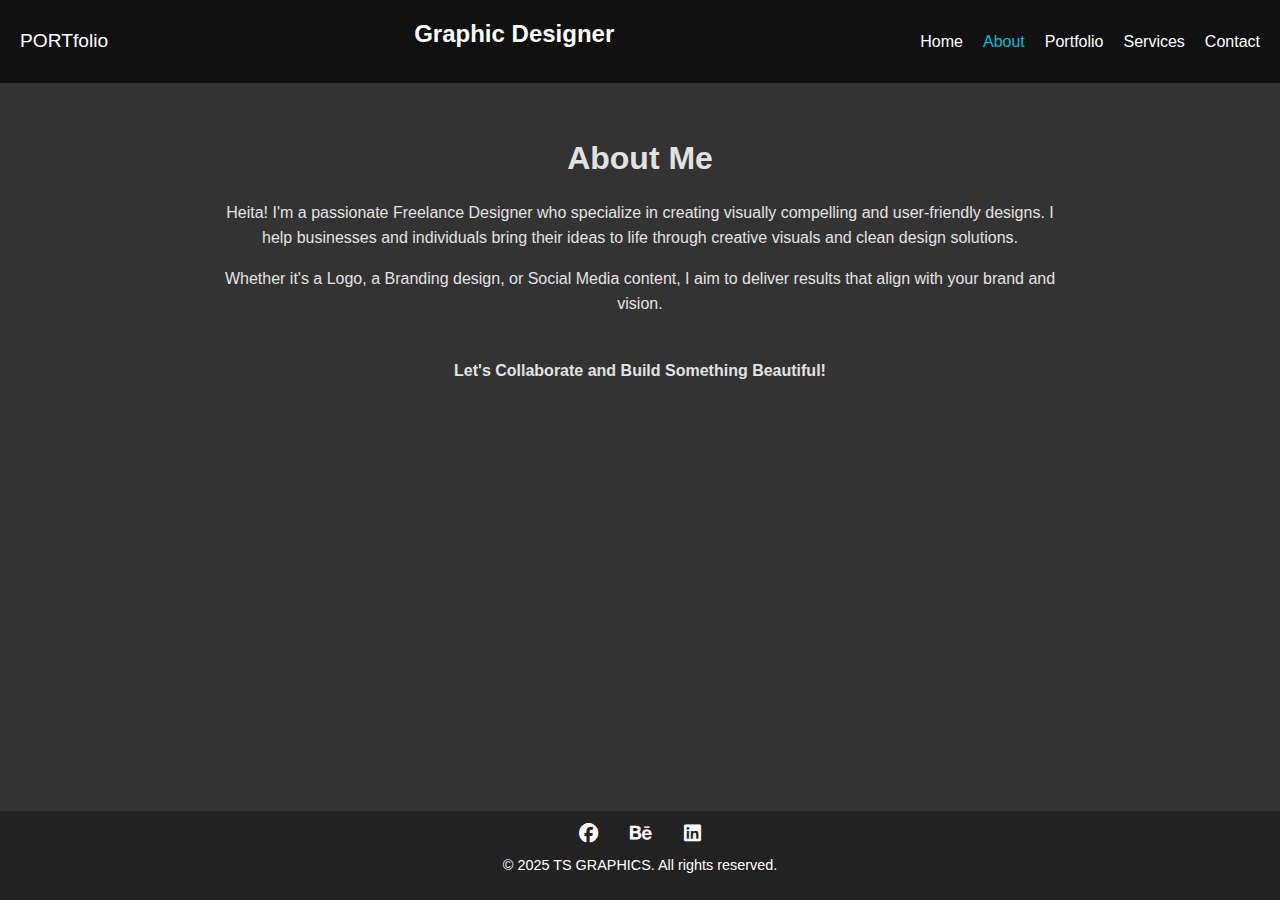
<file: about.html>
<!DOCTYPE html>
<html>

    <head>
        <meta charset="UTF-8" />
        <meta name="viewpoint" content="width=device-width, initial-scale=1.0"/>
        <title>About Me</title>
        <link rel="stylesheet" href="style.css" />
        <link rel="stylesheet" href="https://cdnjs.cloudflare.com/ajax/libs/font-awesome/6.5.0/css/all.min.css"/>
    </head>
    <body>
        <header>
            <div class="logo">PORTfolio</div>
            <h2>Graphic Designer</h2>
            
            <nav class="nav">
                <ul class="nav-links" id="navLinks">
                    <li><a href="index.html">Home</a></li>
                    <li><a href="about.html" class="active">About</a></li>
                    <li><a href="portfolio.html">Portfolio</a></li>
                    <li><a href="services.html">Services</a></li>
                    <li><a href="contact.html">Contact</a></li>
                </ul>
                <!-- Hamburger Icon -->
                 <div class="menu-toggle" id="menuToggle">&#9776;</div>
            </nav>
        </header>

        <main>
            <section class="about">                
                <h1>About Me</h1>
                <p>Heita! I'm a passionate Freelance Designer who specialize in creating visually compelling and user-friendly designs. I help businesses and individuals bring their ideas to life through creative visuals and clean design solutions.</p>
                <p>Whether it's a Logo, a Branding design, or Social Media content, I aim to deliver results that align with your brand and vision.</p>
            </br>
                <p><strong>Let's Collaborate and Build Something Beautiful!</strong></p>                
            </section>
        </main>

        <footer>
            <div class="social-icons">                
                <ul class="social-links">
                    <li><a href="https://www.facebook.com/share/1AfUpDSnB5/?mibextid=wwXIfr" target="_blank"><i class="fab fa-facebook"></i></a></li>
                    <li><a href="https://www.behance.net/letjhosijohn" target="_blank"><i class="fab fa-behance"></i></a></li>
                    <li><a href="https://www.linkedin.com/in/letjhosi-john-mokoena-579b21264?utm_source=share&utm_campaign=share_via&utm_content=profile&utm_medium=ios_app" target="_blank"><i class="fab fa-linkedin"></i></a></li>
                </ul>
            </div>
            <p>&copy; 2025 TS GRAPHICS. All rights reserved.</p>
        </footer>
        
        <script>
            const menuToggle = document.getElementById("menuToggle");
            const navLinks = document.getElementById("navLinks");

            menuToggle.addEventListener("click", () => {
                navLinks.classList.toggle("active");
            });
        </script>
    </body>
</html>
</file>
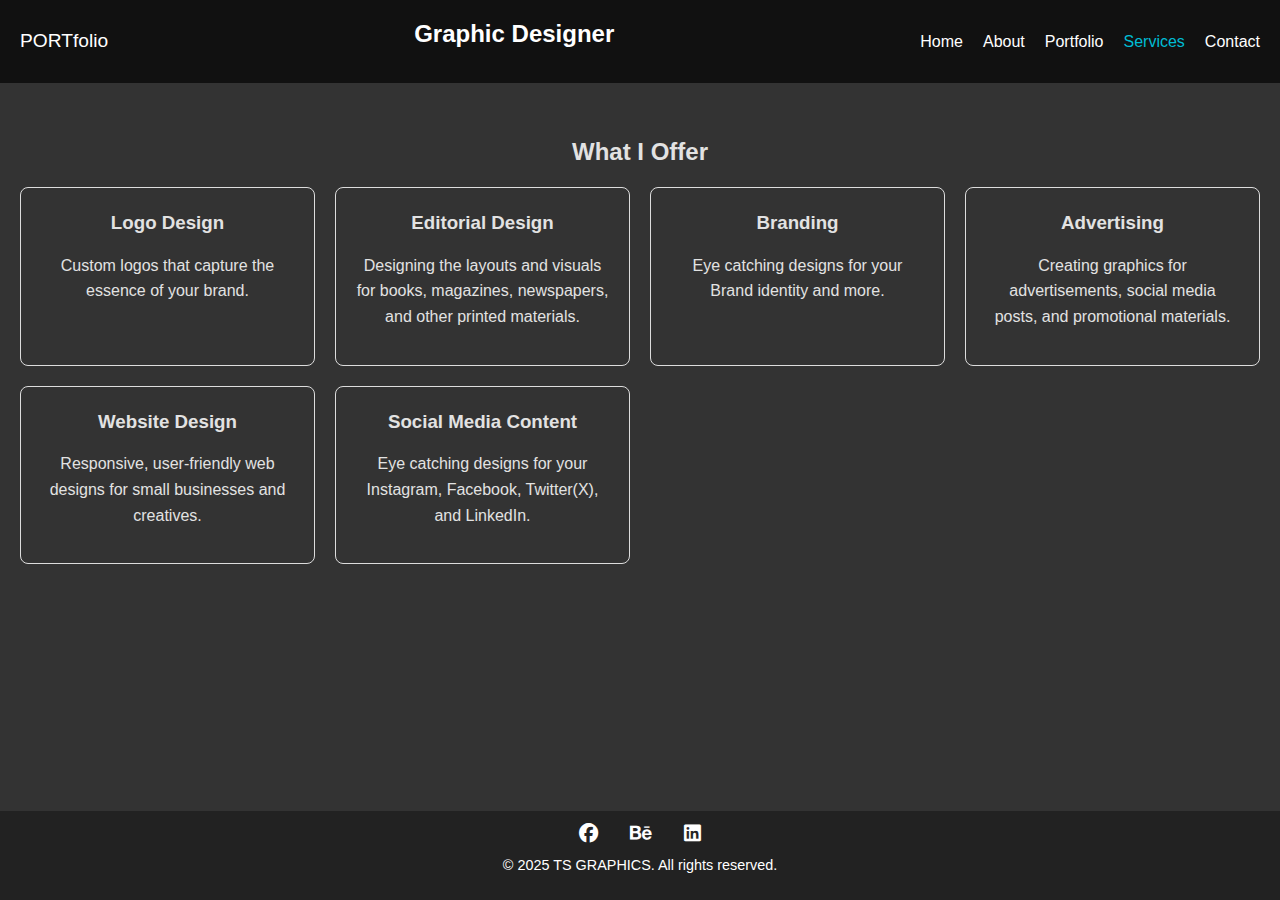
<file: services.html>
<!DOCTYPE html>
<html>

    <head>
        <meta charset="UTF-8" />
        <meta name="viewpoint" content="width=device-width, initial-scale=1.0"/>
        <title>Freelance Graphic Design</title>
        <link rel="stylesheet" href="style.css" />
        <link rel="stylesheet" href="https://cdnjs.cloudflare.com/ajax/libs/font-awesome/6.5.0/css/all.min.css"/>
    </head>
    <body>
        <header>
            <div class="logo">PORTfolio</div>
            <h2>Graphic Designer</h2>
            
            <nav class="nav">
                <ul class="nav-links" id="navLinks">
                    <li><a href="index.html">Home</a></li>
                    <li><a href="about.html">About</a></li>
                    <li><a href="portfolio.html">Portfolio</a></li>
                    <li><a href="services.html" class="active">Services</a></li>
                    <li><a href="contact.html">Contact</a></li>
                </ul>
                <!-- Hamburger Icon -->
                 <div class="menu-toggle" id="menuToggle">&#9776;</div>
            </nav>
        </header>

        <main>
            <section class="services">
                <h2>What I Offer</h2>
                <div class="services-grid">
                    <div class="service">
                        <h3>Logo Design</h3>
                        <p>Custom logos that capture the essence of your brand.</p>
                    </div>

                    <div class="service">
                        <h3>Editorial Design</h3>
                        <p>Designing the layouts and visuals for books, magazines, newspapers, and other printed materials.</p>
                    </div>

                    <div class="service">
                        <h3>Branding</h3>
                        <p>Eye catching designs for your Brand identity and more.</p>
                    </div>

                    <div class="service">
                        <h3>Advertising</h3>
                        <p>Creating graphics for advertisements, social media posts, and promotional materials.</p>
                    </div>

                    <div class="service">
                        <h3>Website Design</h3>
                        <p>Responsive, user-friendly web designs for small businesses and creatives.</p>
                    </div>

                    <div class="service">
                        <h3>Social Media Content</h3>
                        <p>Eye catching designs for your Instagram, Facebook, Twitter(X), and LinkedIn.</p>
                    </div> 
                    <!----- Add more services as needed----->
                </div>                
            </section>
        </main>

        <footer>
            <div class="social-icons">
                <ul class="social-links">
                    <li><a href="https://www.facebook.com/share/1AfUpDSnB5/?mibextid=wwXIfr" target="_blank"><i class="fab fa-facebook"></i></a></li>
                    <li><a href="https://www.behance.net/letjhosijohn" target="_blank"><i class="fab fa-behance"></i></a></li>
                    <li><a href="https://www.linkedin.com/in/letjhosi-john-mokoena-579b21264?utm_source=share&utm_campaign=share_via&utm_content=profile&utm_medium=ios_app" target="_blank"><i class="fab fa-linkedin"></i></a></li>
                </ul>
            </div>
            <p>&copy; 2025 TS GRAPHICS. All rights reserved.</p>
        </footer>
                
        <script>
            const menuToggle = document.getElementById("menuToggle");
            const navLinks = document.getElementById("navLinks");

            menuToggle.addEventListener("click", () => {
                navLinks.classList.toggle("active");
            });
        </script>
    </body>
</html>
</file>
<file: style.css>
* {
    margin: 0;
    padding: 0;
    box-sizing: border-box;
}

body{
    font-family: 'Segoe UI', Tahoma, Geneva, Verdana, sans-serif;
    line-height: 1.6;    
    color: #e2e2e2;
    background: #333;
    background-size: cover;
}

img {
    max-width: 100%;
    height: auto;
    display: block;
}

h1, h2, h3 {
    margin-bottom: 15px;
    text-align: center;
    animation: fadeInUp 1s ease;
}

p {
    margin-bottom: 15px;
}

/* Buttons */
.btn, button {
    display: inline-block;
    padding: 12px 24px;
    font-size: 1rem;
    border: none;
    border-radius: 5px;
    background: #111;
    color: white;
    cursor: pointer;
    transition: background 0.3s ease;
}

.btn:hover, button:hover {
    background: #333;
}

/* =========================== HEADER + NAVIGATION ============== */
header {
    background: #111;
    color: white;
    padding: 15px 20px;
    display: flex;
    justify-content: space-between;
    align-items: center;
    position: sticky;
    top: 0;
    z-index: 1000;
}

.logo {
    font-weight: normal;
    font-size: 1.2rem;
}

nav ul {
    list-style: none;
    display: flex;
    gap: 20px;
}

nav ul li a {
    text-decoration: none;
    color: white;
    font-weight: 500;
}

nav ul li a.active,
nav ul li a:hover {
    color: #00bcd4;
}

/* Hamburger Menu */
.menu-toggle{
    display: none;
    font-size: 28px;
    cursor: pointer;
}

/* ======================== HERO SECTION ================== */
.hero{
    text-align: center;
    padding: 80px 20px;
    background: linear-gradient(to right, #222, #444);
    color: white;
}

.hero h1{
    font-size: 2.5rem;
    margin-bottom: 10px;
}

.hero p{
    margin-bottom: 20px;
}

/* ======================== ABOUT PAGE ================== */
.about{
    max-width: 900px;
    margin: auto;
    padding: 50px 20px;
    text-align: center;
}

.profile-photo{
    width: 200px;
    height: 200px;
    object-fit: cover;
    border-radius: 50%;
    margin: 0 auto 20px;
    transition: transform 0.3s ease;
}

.profile-photo:hover{
    transform: scale(1.05);
}

/* ======================== PORTFOLIO ================== */
.portfolio{
    padding: 50px 20px;
}

.portfolio p {
    text-align: center;
}

.portfolio-grid{
    display: grid;
    grid-template-columns: repeat(auto-fit, minmax(250px, 1fr));
    gap: 20px;
}

.project img{
    width: 100%;
    border-radius: 8px;
    transition: transform 0.3s ease;
}

.project img:hover{
    transform: scale(1.05);
}

/* The modal (hidden by default) */
.modal{
    display: none;
    position: fixed;
    z-index: 1000;
    left: 0;
    top: 0;
    width: 100%;
    height: 100%;
    overflow: auto;
    background: rgba(0, 0, 0, 0.9);
}

/* Modal Content */
.modal-content{
    display: flex;
    flex-wrap: wrap;
    justify-content: center;
    gap: 20px;
}

.modal-content img{
    max-width: 300px;
    height: auto;
    border-radius: 8px;
    box-shadow: 0 4px 8px rgba(255, 255, 255, 0.2);
}

.modal-content p{
    color: #fff;
    font-size: 16px;
    margin-top: 15px;
}

/* Close Button */
.close{
    position: absolute;
    top: 20px;
    right: 40px;
    color: #fff;
    font-size: 40px;
    font-weight: normal;
    cursor: pointer;
}

/* ======================== SERVICES ================== */
.services{
    padding: 50px 20px;
}

.services-grid{
    display: grid;
    grid-template-columns: repeat(auto-fit, minmax(250px, 1fr));
    gap: 20px;
    text-align: center;
}

.service{
    padding: 20px;
    border: 1px solid #ddd;
    border-radius: 8px;
    transition: transform 0.3s ease;
}

.service:hover{
    transform: translateY(-5px);
}

/* ======================== CONTACT ================== */
.contact{
    max-width: 600px;
    margin: auto;
    padding: 50px 20px 60px 20px;
    text-align: center;
}

.contact-form input,
.contact-form textarea{
    width: 100%;
    padding: 12px;
    margin: 10px 0;
    border: 1px solid #ddd;
    border-radius: 5px;
}

.contact-form textarea{
    height: 100px;
    resize: none;
}

/* ======================== FOOTER ================== */
footer{
    background: #222;
    color: white;
    text-align: center;
    padding: 8px 10px;
    font-size: 0.9rem;
    position: fixed;
    left: 0;
    bottom: 0;
    width: 100%;
    z-index: 100;
}

.social-links{
    list-style: none;
    padding: 0;
    margin: 0 0 4px;
    display: flex;
    justify-content: center;
    gap: 12px;
}

.social-links a{
    color: white;
    font-size: 20px;
    margin: 0 10px;
    transition: color 0.3s;
}

.social-links li a{
    color: white;
    font-size: 1.2rem; /* Smaller size */
    transition: color 0.3s ease;
}

.social-links li a:hover{
    color: #00bcd4;
}

/* ======================== ANIMATIONS ================== */
@keyframes fadeUnUp{
    from {
        opacity: 0;
        transform: translateY(20px);
    }
    to {
        opacity: 1;
        transform: translateY(0);
    }
}

/* ======================== RESPONSIVE DESIGN ================== */
/* Smaller icons on mobile */
@media (max-width: 768px) {
    .social-links a {
        font-size: 1.1rem; /* slightly smaller */
        margin: 0 8px;
    }

    nav ul {
        position: absolute;
        top: 60px;
        right: 0;
        background: #111;
        flex-direction: column;
        width: 200px;
        display: none;
        padding: 20px;
    }

    nav ul.active {
        display: flex;
    }

    .menu-toggle {
        display: block;
    }

    .portfolio-grid,
    .services-grid {
        grid-template-columns: 1fr;
        gap: 12px;
    }

    .portfolio,
    .services,
    .about,
    .contact {
        padding: 30px 8px;
    }

    .profile-photo {
        width: 120px;
        height: 120px;
    }

    .project img {
        max-width: 100%;
        height: auto;
    }
}
</file>
